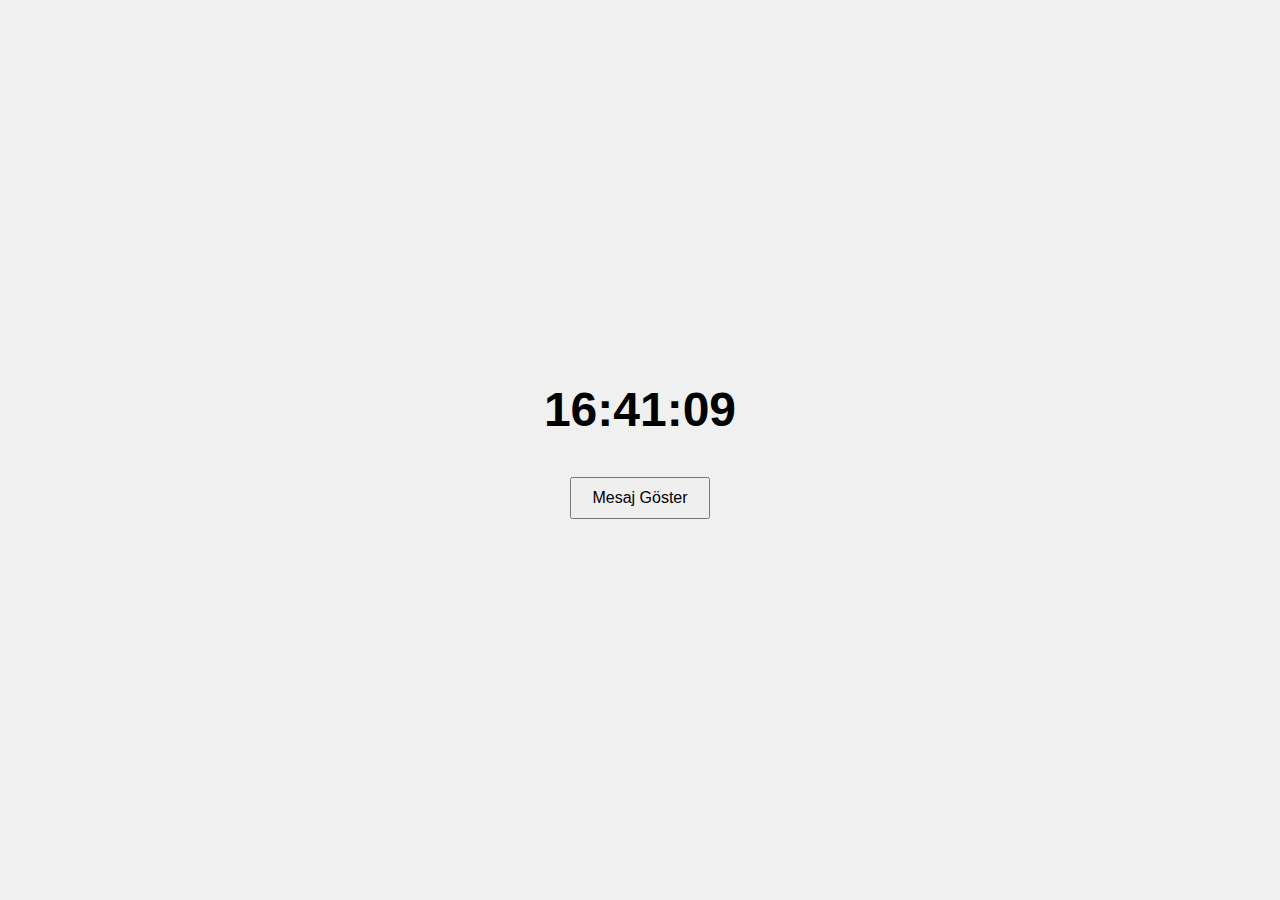
<file: Web Geliştirme Ödevleri/SORU01/index.html>
<!DOCTYPE html>
<html lang="tr">
<head>
    <meta charset="UTF-8">
    <meta name="viewport" content="width=device-width, initial-scale=1.0">
    <title>Saat ve Geri Sayım</title>
    <link rel="stylesheet" href="styles.css">
</head>
<body>

    <div class="clock" id="clock">16:41:09</div>
    <div class="countdown" id="countdown"></div>
    <button class="button" id="button">Mesaj Göster</button>
    <div class="message" id="message">3 saniye sonra kaybolacak!</div>

    <script src="java.js"></script>
</body>
</html>
</file>
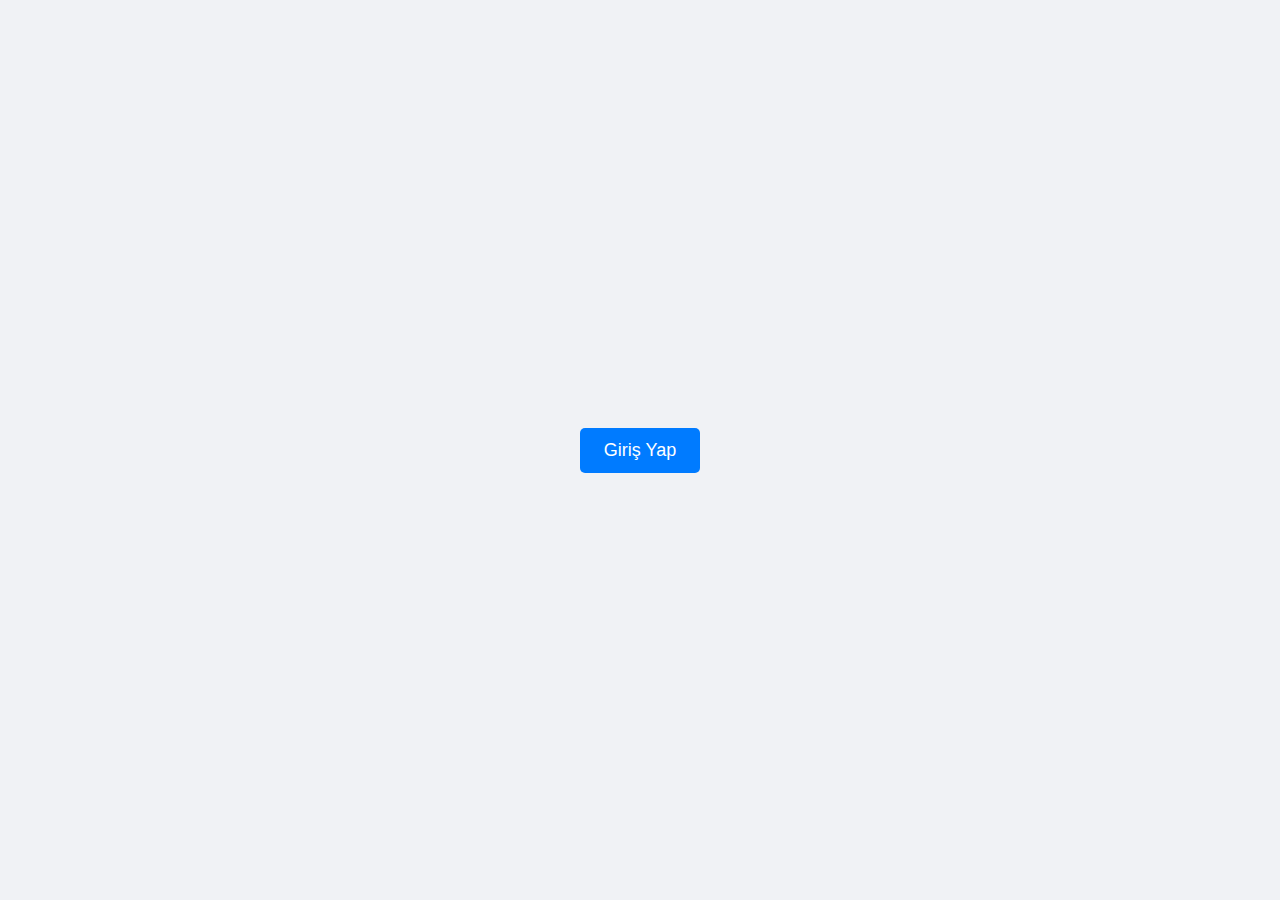
<file: Web Geliştirme Ödevleri/SORU02/index.html>
<!DOCTYPE html>
<html lang="tr">
<head>
    <meta charset="UTF-8">
    <meta name="viewport" content="width=device-width, initial-scale=1.0">
    <title>Giriş Formu</title>
    <link rel="stylesheet" href="styles.css"> 
</head>
<body>
    <div class="container">
        <button id="loginBtn">Giriş Yap</button>
    </div>

    <!-- Modal -->
    <div id="loginModal" class="modal">
        <div class="modal-content">
            <span class="close">&times;</span>
            <div class="panel">
                <h2>Giriş Yap</h2>
                <form id="loginForm">
                    <label for="username">Kullanıcı Adı:</label>
                    <input type="text" id="username" required>
                    <label for="password">Parola:</label>
                    <input type="password" id="password" required>
                    <button type="submit">Giriş Yap</button>
                </form>
                <p id="message" class="message"></p>
            </div>
        </div>
    </div>

    <script src="script.js"></script>
</body>
</html>
</file>
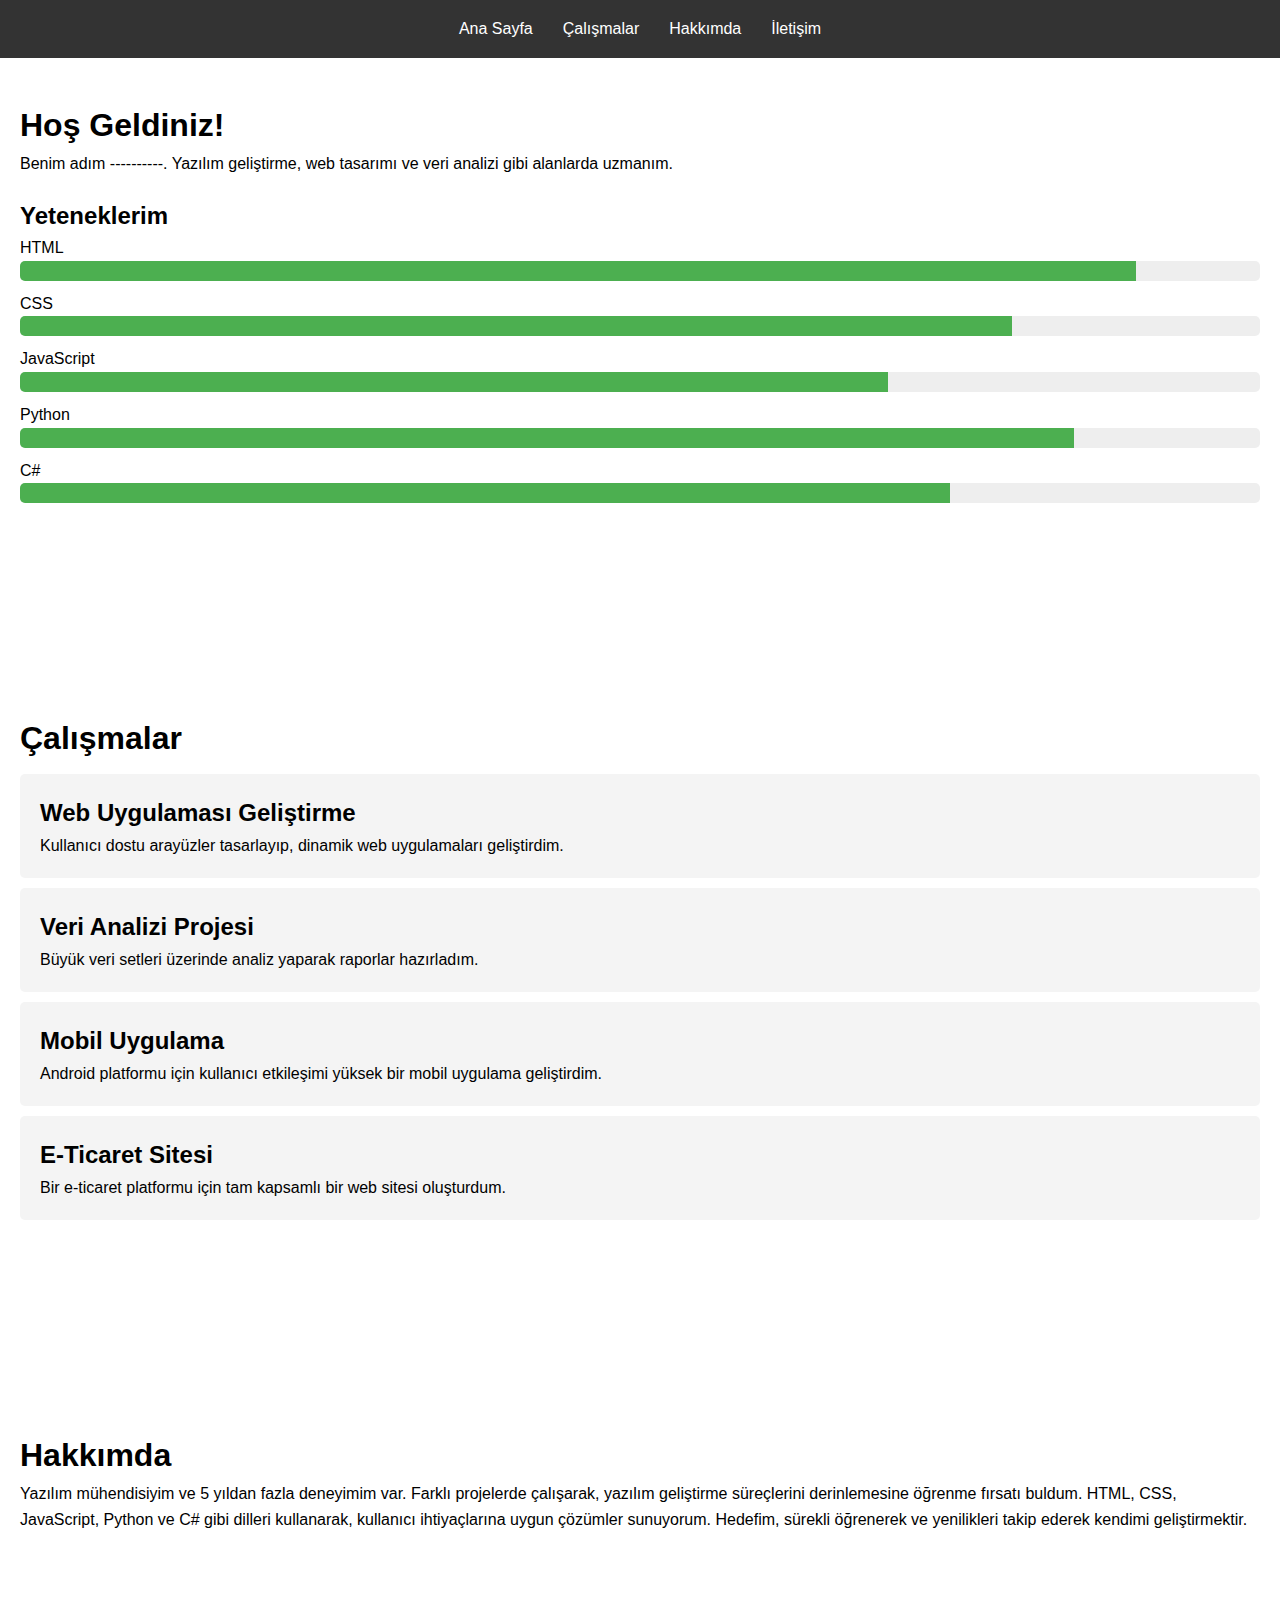
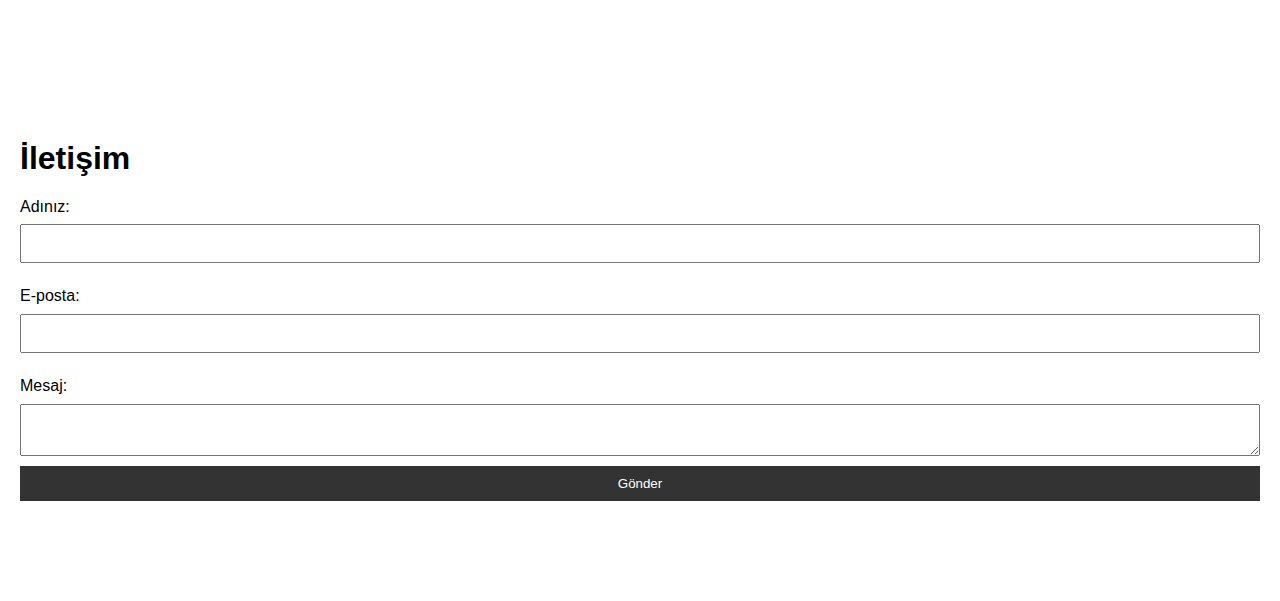
<file: Web Geliştirme Ödevleri/SORU03/index.html>
<!DOCTYPE html>
<html lang="tr">
<head>
    <meta charset="UTF-8">
    <meta name="viewport" content="width=device-width, initial-scale=1.0">
    <title>Kendi Web Sitem</title>
    <link rel="stylesheet" href="styles.css">
</head>
<body>
    <header>
        <nav id="navbar">
            <ul>
                <li><a href="#home">Ana Sayfa</a></li>
                <li><a href="#works">Çalışmalar</a></li>
                <li><a href="#about">Hakkımda</a></li>
                <li><a href="#contact">İletişim</a></li>
            </ul>
        </nav>
    </header>
    
    <section id="home">
        <h1>Hoş Geldiniz!</h1>
        <p>Benim adım ----------. Yazılım geliştirme, web tasarımı ve veri analizi gibi alanlarda uzmanım.</p>
        <div class="skills">
            <h2>Yeteneklerim</h2>
            <div class="skill">
                <span>HTML</span>
                <div class="progress">
                    <div class="progress-bar" style="width: 90%;"></div>
                </div>
            </div>
            <div class="skill">
                <span>CSS</span>
                <div class="progress">
                    <div class="progress-bar" style="width: 80%;"></div>
                </div>
            </div>
            <div class="skill">
                <span>JavaScript</span>
                <div class="progress">
                    <div class="progress-bar" style="width: 70%;"></div>
                </div>
            </div>
            <div class="skill">
                <span>Python</span>
                <div class="progress">
                    <div class="progress-bar" style="width: 85%;"></div>
                </div>
            </div>
            <div class="skill">
                <span>C#</span>
                <div class="progress">
                    <div class="progress-bar" style="width: 75%;"></div>
                </div>
            </div>
        </div>
    </section>
    
    <section id="works">
        <h1>Çalışmalar</h1>
        <div class="project-card">
            <h2>Web Uygulaması Geliştirme</h2>
            <p>Kullanıcı dostu arayüzler tasarlayıp, dinamik web uygulamaları geliştirdim.</p>
        </div>
        <div class="project-card">
            <h2>Veri Analizi Projesi</h2>
            <p>Büyük veri setleri üzerinde analiz yaparak raporlar hazırladım.</p>
        </div>
        <div class="project-card">
            <h2>Mobil Uygulama</h2>
            <p>Android platformu için kullanıcı etkileşimi yüksek bir mobil uygulama geliştirdim.</p>
        </div>
        <div class="project-card">
            <h2>E-Ticaret Sitesi</h2>
            <p>Bir e-ticaret platformu için tam kapsamlı bir web sitesi oluşturdum.</p>
        </div>
    </section>
    
    <section id="about">
        <h1>Hakkımda</h1>
        <p>Yazılım mühendisiyim ve 5 yıldan fazla deneyimim var. Farklı projelerde çalışarak, yazılım geliştirme süreçlerini derinlemesine öğrenme fırsatı buldum. HTML, CSS, JavaScript, Python ve C# gibi dilleri kullanarak, kullanıcı ihtiyaçlarına uygun çözümler sunuyorum. Hedefim, sürekli öğrenerek ve yenilikleri takip ederek kendimi geliştirmektir.</p>
    </section>
    
    <section id="contact">
        <h1>İletişim</h1>
        <form id="contactForm">
            <label for="name">Adınız:</label>
            <input type="text" id="name" name="name" required>
            <label for="email">E-posta:</label>
            <input type="email" id="email" name="email" required>
            <label for="message">Mesaj:</label>
            <textarea id="message" name="message" required></textarea>
            <button type="submit">Gönder</button>
        </form>
    </section>

    <script src="script.js"></script>
</body>
</html>
</file>
<file: Web Geliştirme Ödevleri/SORU01/styles.css>
body {
    display: flex;
    flex-direction: column; 
    justify-content: center;
    align-items: center;
    height: 100vh;
    margin: 0;
    background-color: #f0f0f0;
    font-family: Arial, sans-serif;
    text-align: center; 
}

.clock {
    font-size: 48px;
    font-weight: bold;
    margin-bottom: 20px;
}

.countdown {
    font-size: 24px;
    margin-bottom: 20px; 
}

.button {
    padding: 10px 20px;
    font-size: 16px;
    cursor: pointer;
}

.message {
    display: none; 
    background-color: #ffcc00;
    padding: 10px;
    border-radius: 5px;
    margin-top: 10px;
}
</file>
<file: Web Geliştirme Ödevleri/SORU02/styles.css>
* {
    box-sizing: border-box;
}

body {
    font-family: 'Arial', sans-serif;
    background-color: #f0f2f5;
    margin: 0;
    padding: 0;
    display: flex;
    justify-content: center;
    align-items: center;
    height: 100vh;
}

.container {
    text-align: center;
}

button {
    padding: 12px 24px;
    font-size: 18px;
    background-color: #007bff;
    color: white;
    border: none;
    border-radius: 5px;
    cursor: pointer;
    transition: background-color 0.3s;
}

button:hover {
    background-color: #0056b3;
}

.modal {
    display: none;
    position: fixed;
    z-index: 1;
    left: 0;
    top: 0;
    width: 100%;
    height: 100%;
    overflow: auto;
    background-color: rgba(0, 0, 0, 0.7);
}

.modal-content {
    background-color: #ffffff;
    margin: 15% auto;
    padding: 20px;
    border: 1px solid #888;
    border-radius: 8px;
    width: 400px; 
    box-shadow: 0 4px 20px rgba(0, 0, 0, 0.1);
    position: relative; 
}

.panel {
    padding: 20px;
    border-radius: 8px;
    background-color: #f9f9f9; 
    box-shadow: 0 2px 10px rgba(0, 0, 0, 0.2); 
}

.close {
    color: #aaa;
    float: right;
    font-size: 28px;
    font-weight: bold;
}

.close:hover,
.close:focus {
    color: black;
    text-decoration: none;
    cursor: pointer;
}

h2 {
    color: #333;
}

label {
    display: block;
    margin: 10px 0 5px;
    color: #555;
}

input[type="text"],
input[type="password"] {
    width: 100%;
    padding: 10px;
    margin: 5px 0 15px;
    border: 1px solid #ccc;
    border-radius: 4px;
}

input[type="text"]:focus,
input[type="password"]:focus {
    border-color: #007bff;
    outline: none;
    box-shadow: 0 0 5px rgba(0, 123, 255, 0.5);
}

button[type="submit"] {
    background-color: #28a745;
    width: 100%; 
}

button[type="submit"]:hover {
    background-color: #218838;
}

.message {
    margin-top: 15px;
    color: red;
}
</file>
<file: Web Geliştirme Ödevleri/SORU03/styles.css>
* {
    box-sizing: border-box;
    margin: 0;
    padding: 0;
}

body {
    font-family: Arial, sans-serif;
    line-height: 1.6;
}

header {
    background: #333;
    color: #fff;
    position: fixed;
    width: 100%;
    top: 0;
    z-index: 1000;
}

nav {
    display: flex;
    justify-content: center;
    padding: 1rem;
}

nav ul {
    list-style: none;
    display: flex;
}

nav ul li {
    margin: 0 15px;
}

nav ul li a {
    color: #fff;
    text-decoration: none;
}

section {
    padding: 100px 20px;
}

.skills {
    margin-top: 20px;
}

.skill {
    margin-bottom: 10px;
}

.progress {
    background: #eee;
    border-radius: 5px;
    overflow: hidden;
}

.progress-bar {
    background: #4caf50;
    height: 20px;
    transition: width 0.3s;
}

.project-card {
    background: #f4f4f4;
    padding: 20px;
    margin: 10px 0;
    border-radius: 5px;
}

form {
    display: flex;
    flex-direction: column;
}

form label {
    margin: 10px 0 5px;
}

form input, form textarea {
    padding: 10px;
    margin-bottom: 10px;
}

form button {
    padding: 10px;
    background: #333;
    color: white;
    border: none;
    cursor: pointer;
}
</file>
